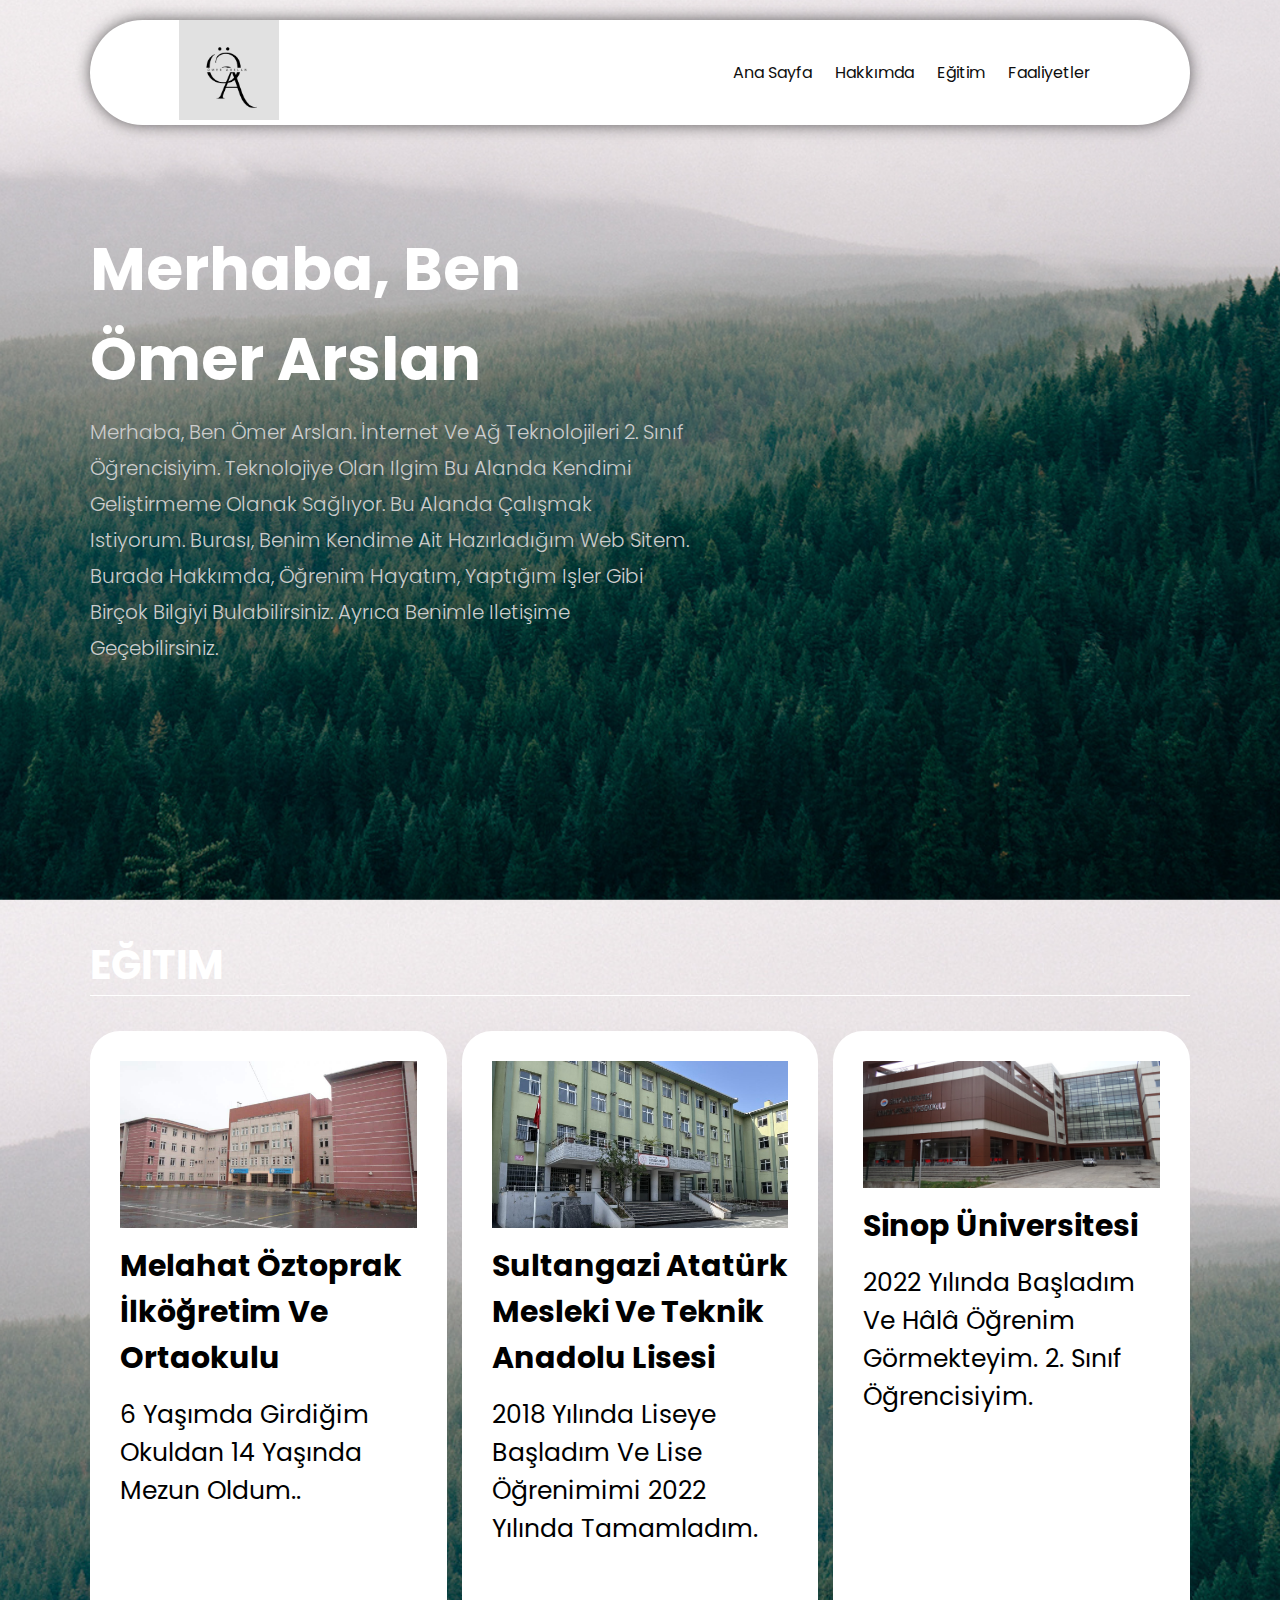
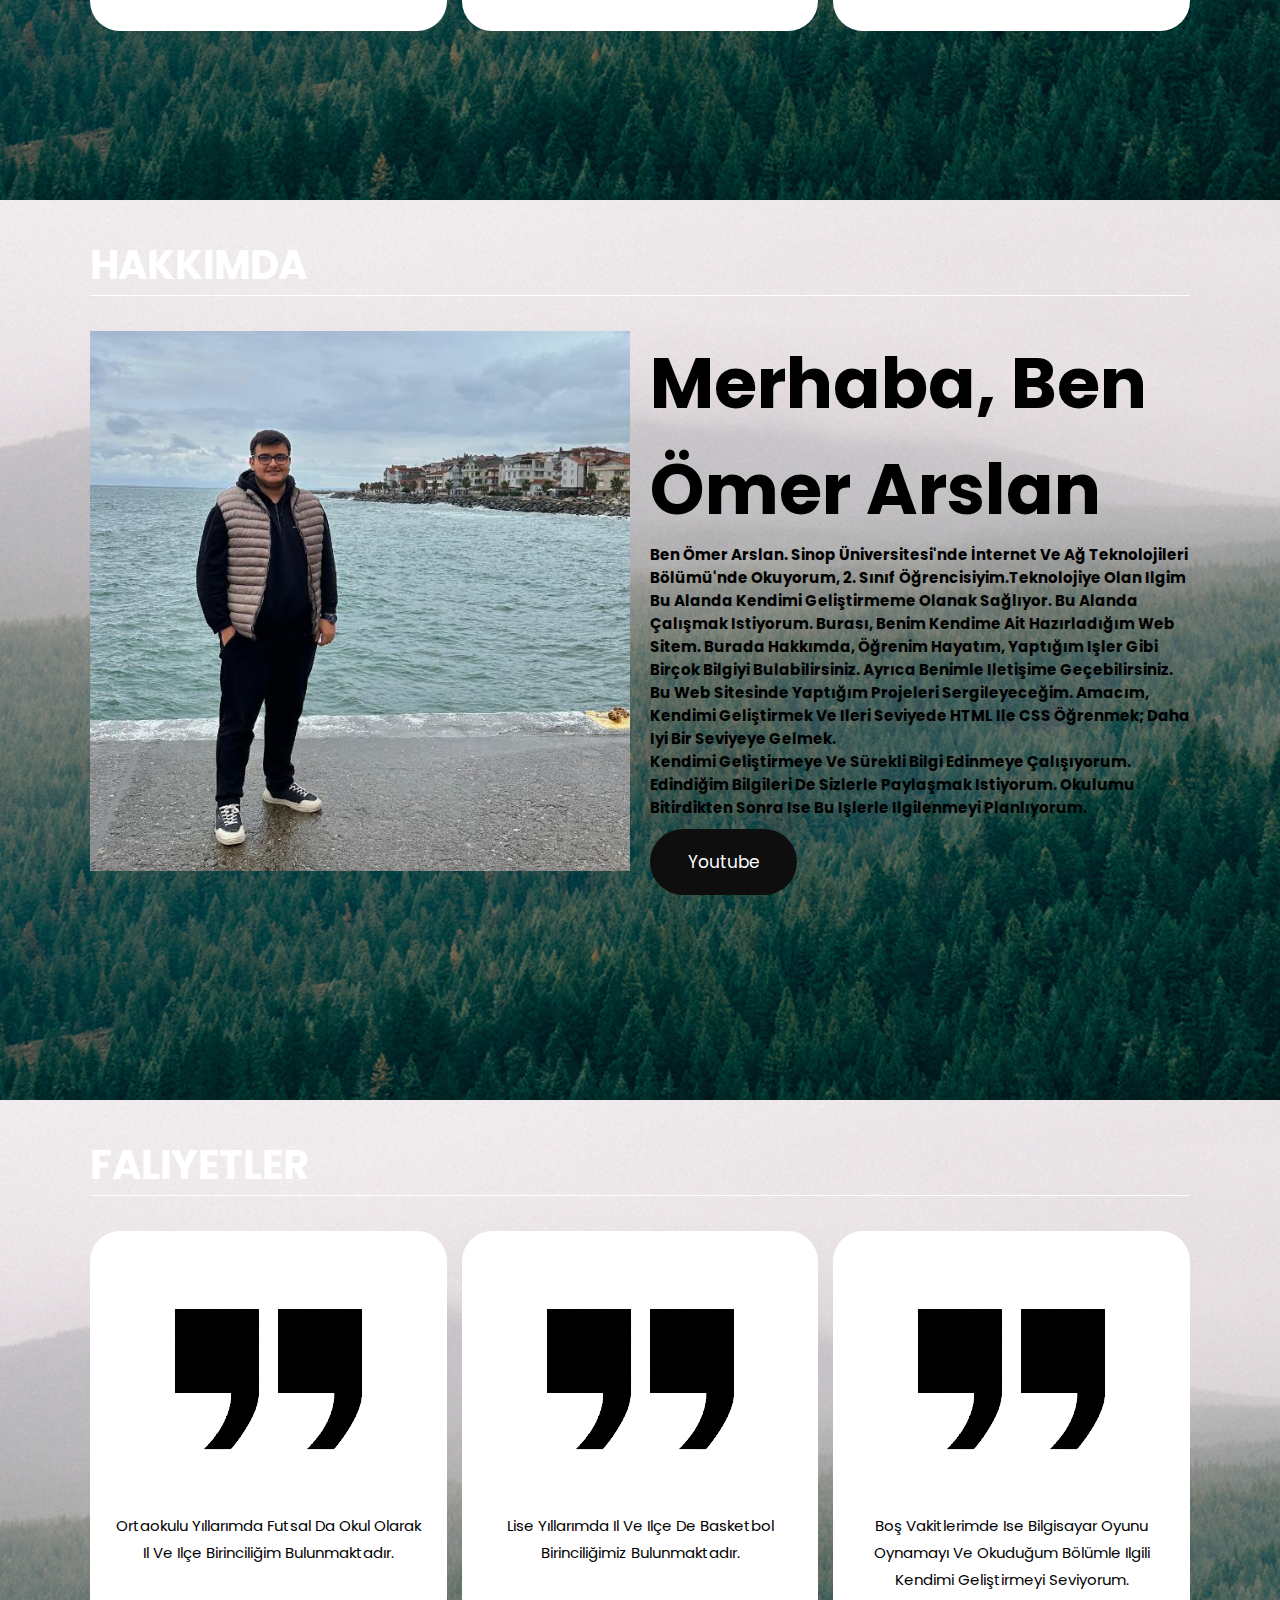
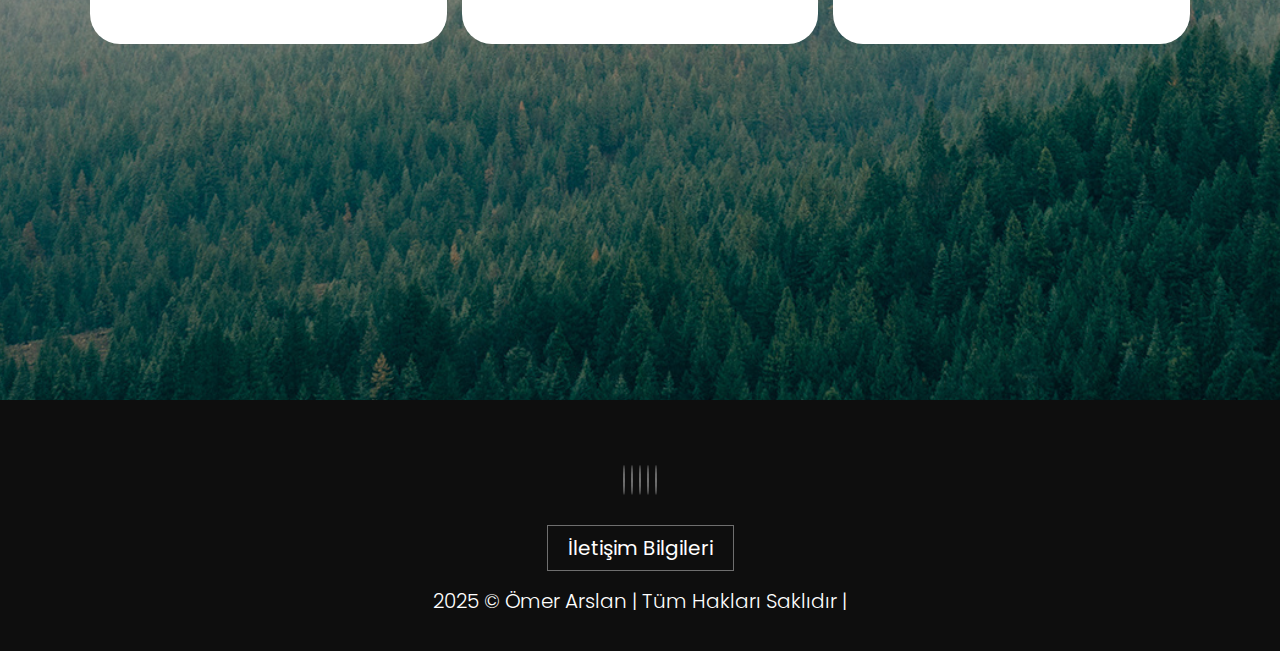
<file: index.html>
<!DOCTYPE html>
<html lang="en">
  <head>
<script async src="https://www.googletagmanager.com/gtag/js?id=G-3RN5P26MGH"></script>
<script>
  window.dataLayer = window.dataLayer || [];
  function gtag(){dataLayer.push(arguments);}
  gtag('js', new Date());

  gtag('config', 'G-3RN5P26MGH');
</script>
    <link rel="icon" href="resim/logo.png" type="image/png">
    <meta charset="UTF-8" />
    <meta http-equiv="X-UA-Compatible" content="IE=edge" />
    <meta name="viewport" content="width=device-width, initial-scale=1.0" />
    <link
      rel="stylesheet"
      href="https://cdnjs.cloudflare.com/ajax/libs/font-awesome/6.1.1/css/all.min.css"
      integrity="sha512-KfkfwYDsLkIlwQp6LFnl8zNdLGxu9YAA1QvwINks4PhcElQSvqcyVLLD9aMhXd13uQjoXtEKNosOWaZqXgel0g=="
      crossorigin="anonymous"
      referrerpolicy="no-referrer"
    />
    <title>Ömer Arslan'ın web sitesi (Ana Sayfa)</title>
    <link rel="stylesheet" href="styles/style.css" />
  </head>
  <body>
    <header class="header">
      <a href="#" class="logo">
        <img src="resim/logo.png" alt="logo" />
      </a>
      <nav class="navbar">
        <a href="index.html" class="active">Ana Sayfa</a>
        <a href="hakkimda.html">Hakkımda</a>
        <a href="egitim.html">Eğitim</a>
        <a href="faliyetler.html">Faaliyetler</a>
      </nav>
        
      </div>

      
    </header>
    <section class="index" id="index">
      <div class="content">
        <h3>Merhaba, Ben Ömer Arslan</h3>
        <p>

                Merhaba, ben Ömer Arslan. İnternet ve Ağ Teknolojileri 2. sınıf öğrencisiyim.
          Teknolojiye olan ilgim bu alanda kendimi geliştirmeme olanak sağlıyor. Bu alanda çalışmak istiyorum. Burası, benim kendime ait hazırladığım web sitem. Burada hakkımda, öğrenim hayatım, yaptığım işler gibi birçok bilgiyi bulabilirsiniz. Ayrıca benimle iletişime geçebilirsiniz.
        </p>
      </div>
    </section>
    <section class="egitim" id="egitim">
      <h1 class="heading">Eğitim</h1>
      <div class="box-container">
        <div class="box">
          <div class="box-head">
            <img src="resim/ilk-ortaokul.jpg" alt="egitim" />
            <h3>Melahat Öztoprak  İlköğretim ve Ortaokulu</h3>
            <div class="price">6 yaşımda girdiğim okuldan 14 yaşında mezun oldum..</div>
          </div>
        </div>
        <div class="box">
          <div class="box-head">
            <img src="resim/lise.jpg" alt="egitim" />
            <h3>Sultangazi Atatürk Mesleki ve Teknik Anadolu Lisesi</h3>
            <div class="price">2018 yılında liseye başladım ve lise öğrenimimi 2022 yılında tamamladım.</div>
          </div>
        </div>
        <div class="box">
          <div class="box-head">
            <img src="resim/üni.jpg" alt="egitim" />
            <h3> Sinop Üniversitesi</h3>
            <div class="price">2022 yılında başladım ve hâlâ öğrenim görmekteyim. 2. sınıf öğrencisiyim.</div>
          </div>
        </div>
      </div>
    </section>
    <section class="hakkimda" id="hakkimda">
      <h1 class="heading">Hakkimda</h1>
      <div class="row">
        <div class="resim">
          <img src="resim/omer.jpg" alt="hakkimda" />
        </div>
        <div class="content">
          <h3>Merhaba, Ben Ömer Arslan</h3>
          <h2>
            Ben Ömer Arslan. Sinop Üniversitesi'nde İnternet ve Ağ Teknolojileri Bölümü'nde okuyorum, 2. sınıf öğrencisiyim.Teknolojiye olan ilgim bu alanda kendimi geliştirmeme olanak sağlıyor. Bu alanda çalışmak istiyorum. Burası, benim kendime ait hazırladığım web sitem. Burada hakkımda, öğrenim hayatım, yaptığım işler gibi birçok bilgiyi bulabilirsiniz. Ayrıca benimle iletişime geçebilirsiniz.
          
          <h2>
            Bu web sitesinde yaptığım projeleri sergileyeceğim. Amacım, kendimi geliştirmek ve ileri seviyede HTML ile CSS öğrenmek; daha iyi bir seviyeye gelmek.
          <h2>
            Kendimi geliştirmeye ve sürekli bilgi edinmeye çalışıyorum. Edindiğim bilgileri de sizlerle paylaşmak istiyorum. Okulumu bitirdikten sonra ise bu işlerle ilgilenmeyi planlıyorum.
            
          </h2>
                         
                       

            <a href="https://www.youtube.com/@omerarslan6840" class="btn">Youtube</a>
    
        </div>
      </div>
    </section>




    <section class="faliyetler" id="faliyetler">
      <h1 class="heading">Faliyetler</h1>
      <div class="box-container">
        <div class="box">
          <img src="resim/quote.png" alt="quote" />
          <p>
            Ortaokulu Yıllarımda Futsal da Okul olarak il ve ilçe birinciliğim bulunmaktadır.


          <div class="stars">
            <i class="fas fa-star"></i>
            <i class="fas fa-star"></i>
            <i class="fas fa-star"></i>
            <i class="fas fa-star"></i>
          </div>
        </div>
        <div class="box">
          <img src="resim/quote.png" alt="quote" />
          <p>
            Lise Yıllarımda il ve ilçe de Basketbol birinciliğimiz Bulunmaktadır.
          </p>
          <div class="stars">
            <i class="fas fa-star"></i>
            <i class="fas fa-star"></i>
            <i class="fas fa-star"></i>
            <i class="fas fa-star"></i>
          </div>
        </div>
        <div class="box">
          <img src="resim/quote.png" alt="quote" />
          <p>
            Boş vakitlerimde ise bilgisayar oyunu oynamayı ve okuduğum bölümle ilgili kendimi geliştirmeyi seviyorum.

          </p>
          <div class="stars">
            <i class="fas fa-star"></i>
            <i class="fas fa-star"></i>
            <i class="fas fa-star"></i>
            <i class="fas fa-star"></i>
          </div>
        </div>
      </div>
    </section>





  
  


    <section class="footer">

      <div class="share">
        <a href="https://www.facebook.com/profile.php?id=100011266965927&locale=tr_TR" class="fab fa-facebook"></a>
        <a href="https://github.com/uaomer57" class="fab fa-github"></a>
        <a href="https://www.instagram.com/uaomer57/" class="fab fa-instagram"></a>
        <a href="https://www.linkedin.com/in/%C3%B6mer-arslan-596b43346/" class="fab fa-linkedin"></a>
        <a href="https://www.youtube.com/@omerarslan6840" class="fab fa-youtube"></a>
      </div>

      <div class="links">
        <a href="#" class="active">İletişim Bilgileri</a>

      </div>

      <div class="credit">
        2025 © <span>Ömer Arslan</span> | Tüm hakları saklıdır |
      </div>
    </section>


    <script src="js/script.js"></script>
  </body>
</html>
</file>
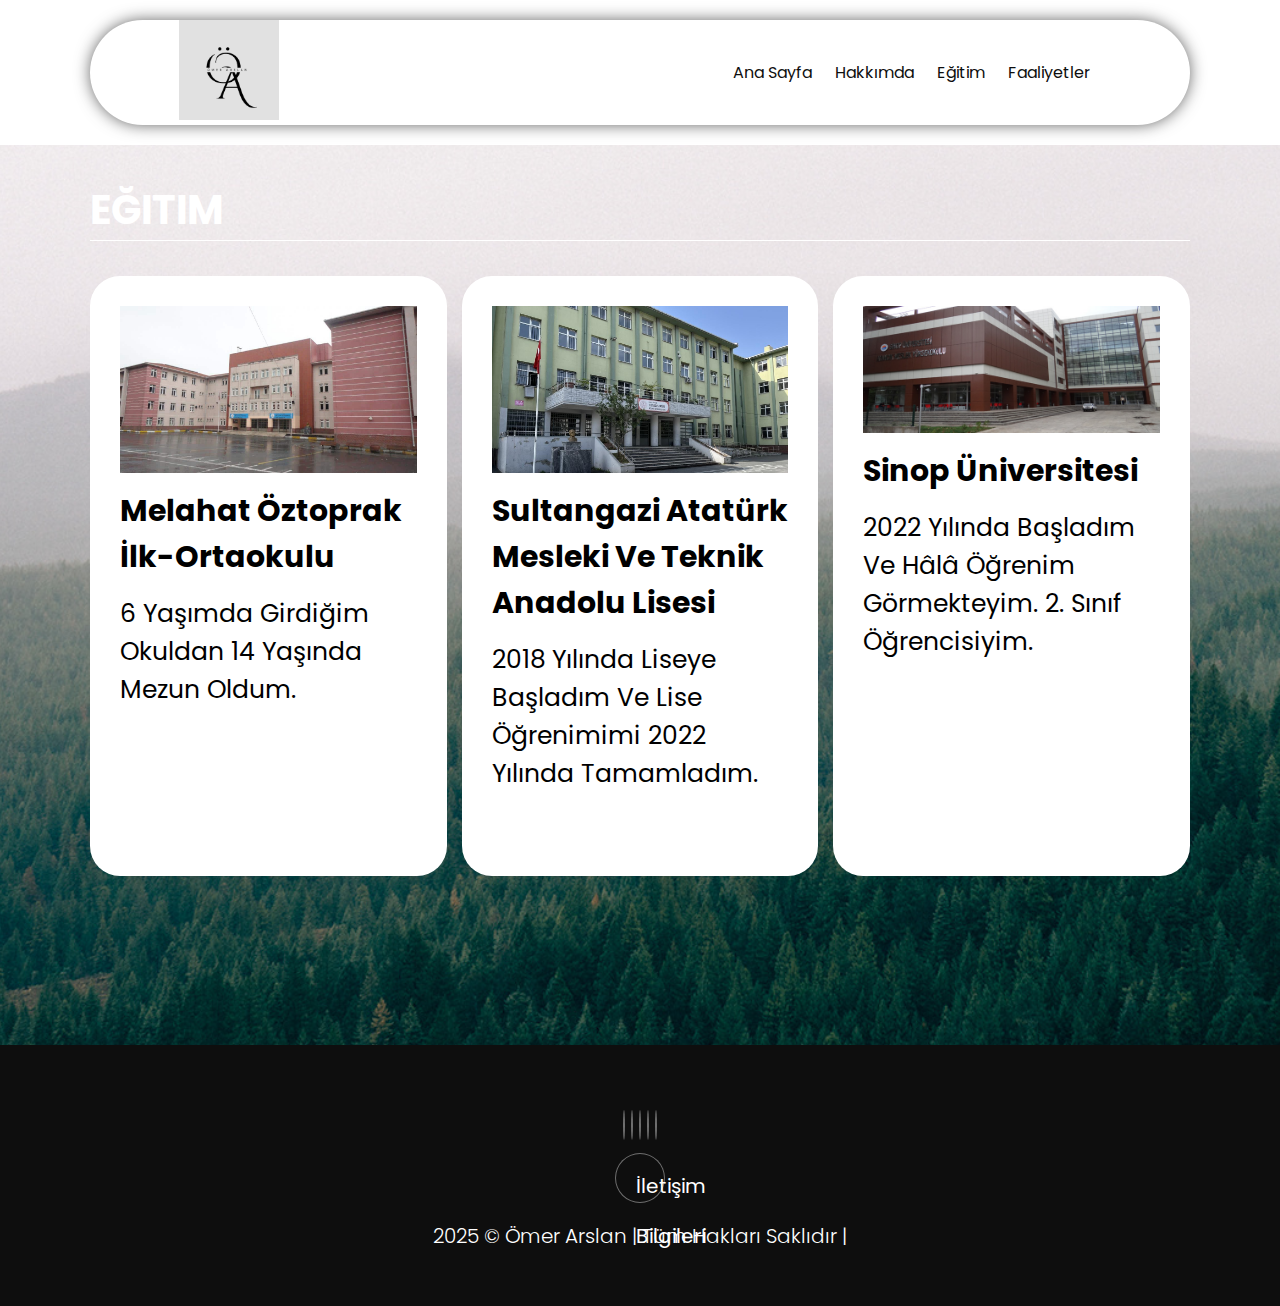
<file: egitim.html>
<!DOCTYPE html>
<html lang="en">
  <head>
    <link rel="icon" href="resim/logo.png" type="image/png">
    <meta charset="UTF-8" />
    <meta http-equiv="X-UA-Compatible" content="IE=edge" />
    <meta name="viewport" content="width=device-width, initial-scale=1.0" />
    <link
      rel="stylesheet"
      href="https://cdnjs.cloudflare.com/ajax/libs/font-awesome/6.1.1/css/all.min.css"
      integrity="sha512-KfkfwYDsLkIlwQp6LFnl8zNdLGxu9YAA1QvwINks4PhcElQSvqcyVLLD9aMhXd13uQjoXtEKNosOWaZqXgel0g=="
      crossorigin="anonymous"
      referrerpolicy="no-referrer"
    />
    <title>Ömer Arslan'ın web sitesi (Eğitim)</title>
    <link rel="stylesheet" href="styles/style.css" />
  </head>
  <body>


    <header class="header">
      <a href="#" class="logo">
        <img src="resim/logo.png" alt="logo" />
      </a>
      <nav class="navbar">
        <a href="index.html">Ana Sayfa</a>
        <a href="hakkimda.html">Hakkımda</a>
        <a href="egitim.html" class="active">Eğitim</a>
        <a href="faliyetler.html">Faaliyetler</a>
      </nav>
    </header>


  <section class="egitim" id="egitim">
    <h1 class="heading">Eğitim</h1>
    <div class="box-container">
      <div class="box">
        <div class="box-head">
          <img src="resim/ilk-ortaokul.jpg" alt="egitim" />
          <h3>Melahat Öztoprak İlk-Ortaokulu</h3>
          <div class="price">6 yaşımda girdiğim okuldan 14 yaşında mezun oldum.</div>
        </div>
      </div>
      <div class="box">
        <div class="box-head">
          <img src="resim/lise.jpg" alt="egitim" />
          <h3>Sultangazi Atatürk Mesleki ve Teknik Anadolu Lisesi</h3>
          <div class="price">2018 yılında liseye başladım ve lise öğrenimimi 2022 yılında tamamladım.</div>
        </div>
      </div>
      <div class="box">
        <div class="box-head">
          <img src="resim/üni.jpg" alt="egitim" />
          <h3> Sinop Üniversitesi</h3>
          <div class="price">2022 yılında başladım ve hâlâ öğrenim görmekteyim. 2. sınıf öğrencisiyim.</div>
        </div>
      </div>
    </div>
  </section>





    <section class="footer">
      </div>
      <div class="share">
        <a href="https://www.facebook.com/profile.php?id=100011266965927&locale=tr_TR" class="fab fa-facebook"></a>
        <a href="https://github.com/uaomer57" class="fab fa-github"></a>
        <a href="https://www.instagram.com/uaomer57/" class="fab fa-instagram"></a>
        <a href="https://www.linkedin.com/in/%C3%B6mer-arslan-596b43346/" class="fab fa-linkedin"></a>
        <a href="https://www.youtube.com/@omerarslan6840" class="fab fa-youtube"></a>
      <div class="links">
        <a href="#" class="active">İletişim Bilgileri</a>

      </div>
      <div class="credit">
        2025 © <span>Ömer Arslan</span> | Tüm hakları saklıdır |
      </div>
    </section>



    <script src="js/script.js"></script>
  </body>
</html>
</file>
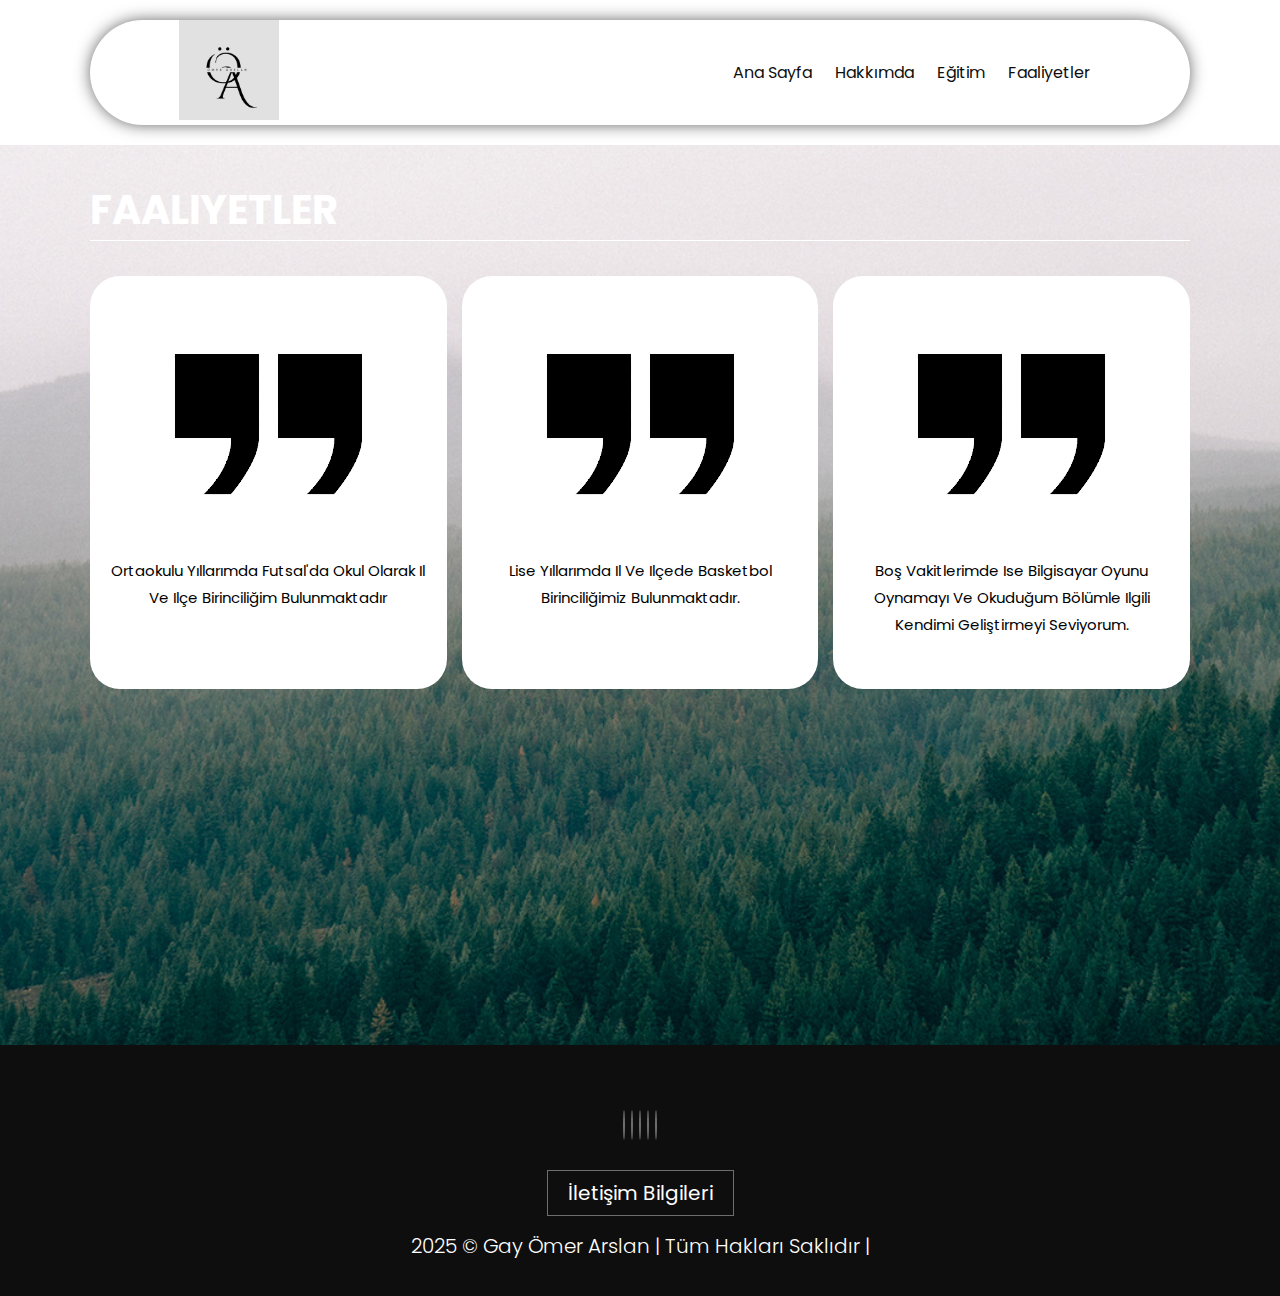
<file: faliyetler.html>
<!DOCTYPE html>
<html lang="en">
  <head>
    <link rel="icon" href="resim/logo.png" type="image/png">
    <meta charset="UTF-8" />
    <meta http-equiv="X-UA-Compatible" content="IE=edge" />
    <meta name="viewport" content="width=device-width, initial-scale=1.0" />
    <link
      rel="stylesheet"
      href="https://cdnjs.cloudflare.com/ajax/libs/font-awesome/6.1.1/css/all.min.css"
      integrity="sha512-KfkfwYDsLkIlwQp6LFnl8zNdLGxu9YAA1QvwINks4PhcElQSvqcyVLLD9aMhXd13uQjoXtEKNosOWaZqXgel0g=="
      crossorigin="anonymous"
      referrerpolicy="no-referrer"
    />
    <title>Ömer Arslan'ın web sitesi (Faaliyetler)</title>
    <link rel="stylesheet" href="styles/style.css" />
  </head>
  <body>

    <header class="header">
      <a href="#" class="logo">
        <img src="resim/logo.png" alt="logo" />
      </a>
      <nav class="navbar">
        <a href="index.html">Ana Sayfa</a>
        <a href="hakkimda.html">Hakkımda</a>
        <a href="egitim.html">Eğitim</a>
        <a href="faliyetler.html" class="active">Faaliyetler</a>
      </nav>

      
      </div>
    </header>



    <section class="faliyetler" id="faliyetler">
      <h1 class="heading">Faaliyetler</h1>
      <div class="box-container">
        <div class="box">
          <img src="resim/quote.png" alt="quote" />
          <p>
            Ortaokulu Yıllarımda Futsal'da Okul olarak il ve ilçe birinciliğim bulunmaktadır

          </p>
          <div class="stars">
            <i class="fas fa-star"></i>
            <i class="fas fa-star"></i>
            <i class="fas fa-star"></i>
            <i class="fas fa-star"></i>
          </div>
        </div>
        <div class="box">
          <img src="resim/quote.png" alt="quote" />
          <p>
            Lise Yıllarımda il ve ilçede Basketbol birinciliğimiz Bulunmaktadır.
          </p>
          <div class="stars">
            <i class="fas fa-star"></i>
            <i class="fas fa-star"></i>
            <i class="fas fa-star"></i>
            <i class="fas fa-star"></i>
          </div>
        </div>
        <div class="box">
          <img src="resim/quote.png" alt="quote" />
          <p>
            Boş vakitlerimde ise bilgisayar oyunu oynamayı ve okuduğum bölümle ilgili kendimi geliştirmeyi seviyorum.
          </p>
          <div class="stars">
            <i class="fas fa-star"></i>
            <i class="fas fa-star"></i>
            <i class="fas fa-star"></i>
            <i class="fas fa-star"></i>
          </div>
        </div>
      </div>
    </section>


    <section class="footer">
      <div class="search">
      </div>
      <div class="share">
        <a href="https://www.facebook.com/profile.php?id=100011266965927&locale=tr_TR" class="fab fa-facebook"></a>
        <a href="https://github.com/uaomer57" class="fab fa-github"></a>
        <a href="https://www.instagram.com/uaomer57/" class="fab fa-instagram"></a>
        <a href="https://www.linkedin.com/in/%C3%B6mer-arslan-596b43346/" class="fab fa-linkedin"></a>
        <a href="https://www.youtube.com/@omerarslan6840" class="fab fa-youtube"></a>
      </div>
      <div class="links">
        <a href="#" class="active">İletişim Bilgileri</a>

      </div>

      <div class="credit">
        2025 © <span>Gay Ömer Arslan</span> | Tüm hakları saklıdır |
      </div>
    </section>



    <script src="js/script.js"></script>
  </body>
</html>
</file>
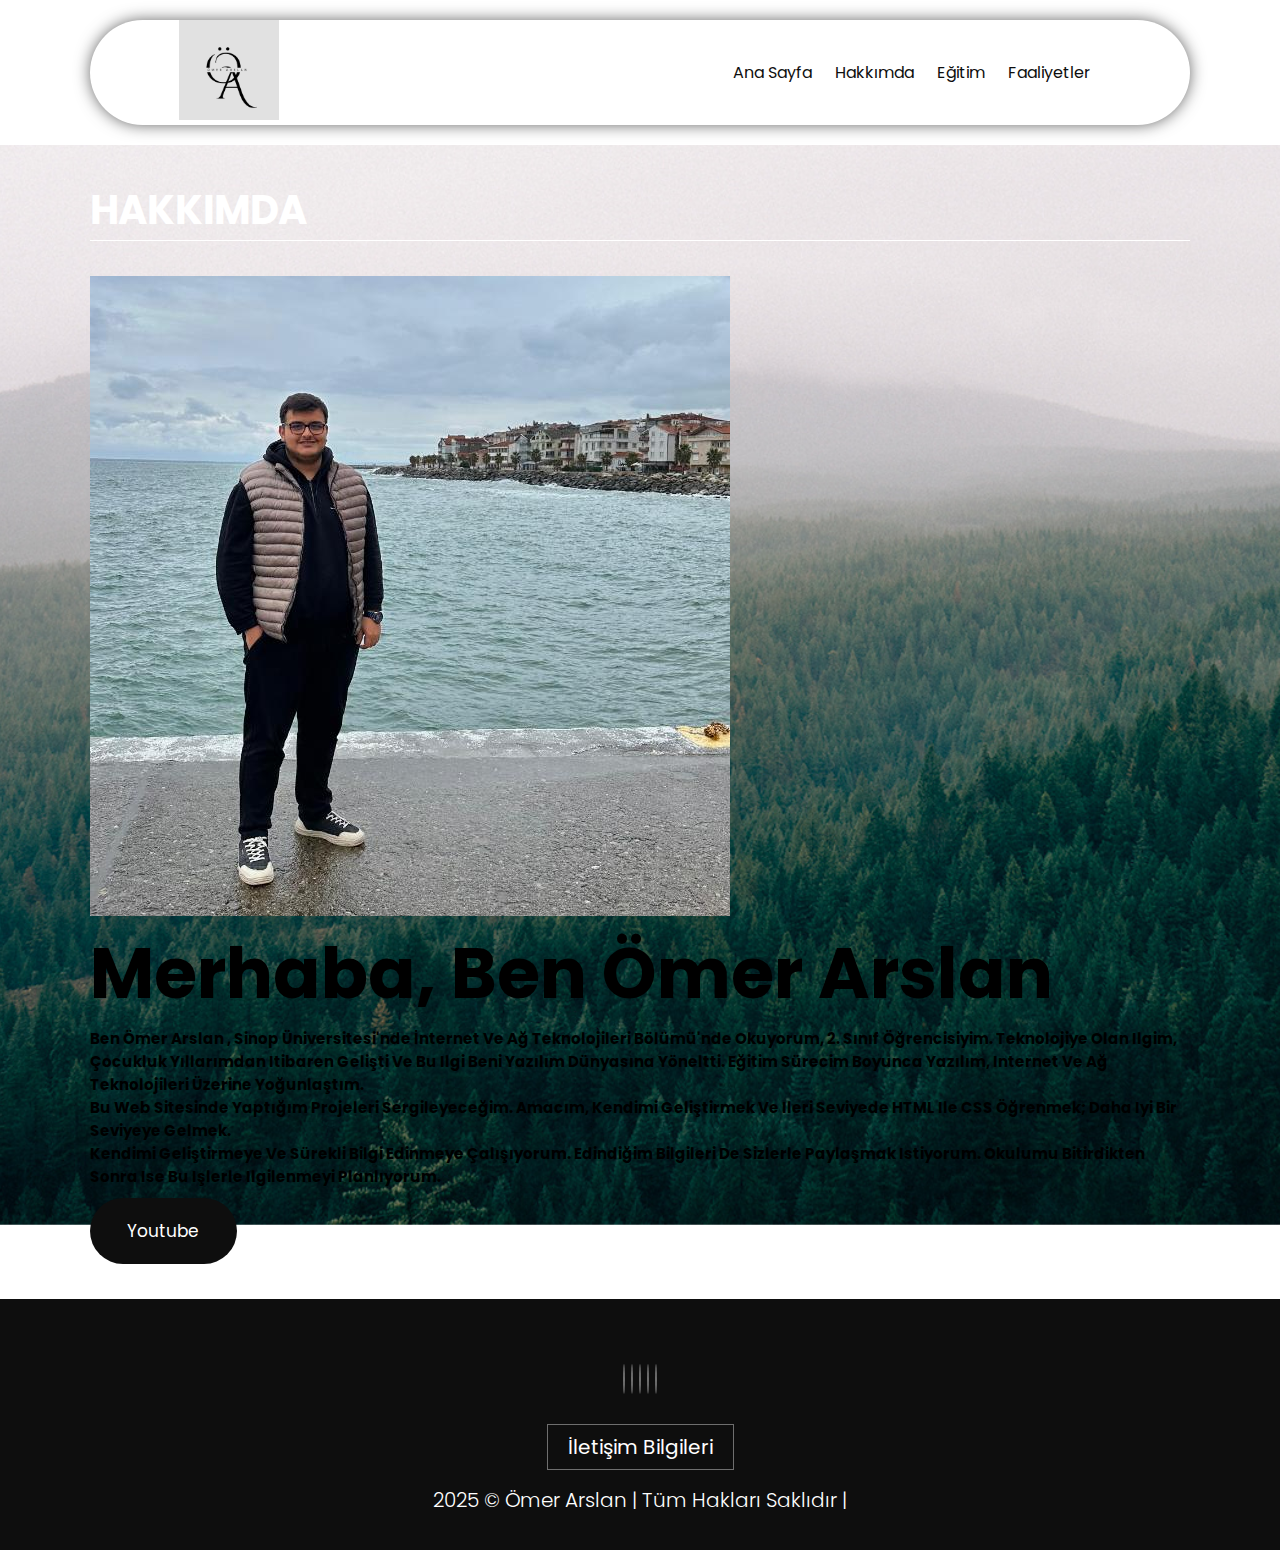
<file: hakkimda.html>
<!DOCTYPE html>
<html lang="en">
  <head>
    <link rel="icon" href="resim/logo.png" type="image/png">
    <meta charset="UTF-8" />
    <meta http-equiv="X-UA-Compatible" content="IE=edge" />
    <meta name="viewport" content="width=device-width, initial-scale=1.0" />
    <link
      rel="stylesheet"
      href="https://cdnjs.cloudflare.com/ajax/libs/font-awesome/6.1.1/css/all.min.css"
      integrity="sha512-KfkfwYDsLkIlwQp6LFnl8zNdLGxu9YAA1QvwINks4PhcElQSvqcyVLLD9aMhXd13uQjoXtEKNosOWaZqXgel0g=="
      crossorigin="anonymous"
      referrerpolicy="no-referrer"
    />
    <title>(Hakkımda)</title>
    <link rel="stylesheet" href="styles/style.css" />
  </head>
  <body>

    <header class="header">
      <a href="#" class="logo">
        <img src="resim/logo.png" alt="logo" />
      </a>
      <nav class="navbar">
        <a href="index.html">Ana Sayfa</a>
        <a href="hakkimda.html" class="active">Hakkımda</a>
        <a href="egitim.html">Eğitim</a>
        <a href="faliyetler.html">Faaliyetler</a>
      </nav>

        </button>
        <button id="egitim-btn">
          <i class="fas fa-bars"></i>
        </button>
      </div>

      <div class="search-form">
        <input
          type="text"
          class="search-input"
          id="search-box"
          placeholder="search here"
        />
        <i class="fas fa-search"></i>
      </div>
    </header>


    <section class="hakkimda" id="hakkimda">
      <h1 class="heading">Hakkimda</h1>
      <div class="row">
        <div class="image">
          <img src="resim/omer.jpg" alt="hakkimda" />
        </div>
        <div class="content">
          <h3>Merhaba, ben Ömer Arslan</h3>
          <h2>
            Ben Ömer Arslan , Sinop Üniversitesi'nde İnternet ve Ağ Teknolojileri Bölümü'nde okuyorum, 2. sınıf öğrencisiyim. Teknolojiye olan ilgim, çocukluk yıllarımdan itibaren gelişti ve bu ilgi beni yazılım dünyasına yöneltti. Eğitim sürecim boyunca yazılım, internet ve ağ teknolojileri üzerine yoğunlaştım.
          </h2>
          
          <h2>
            Bu web sitesinde yaptığım projeleri sergileyeceğim. Amacım, kendimi geliştirmek ve ileri seviyede HTML ile CSS öğrenmek; daha iyi bir seviyeye gelmek.
          </h2>
          <h2>
            Kendimi geliştirmeye ve sürekli bilgi edinmeye çalışıyorum. Edindiğim bilgileri de sizlerle paylaşmak istiyorum. Okulumu bitirdikten sonra ise bu işlerle ilgilenmeyi planlıyorum.
            



          </h2>
          <a href="https://www.youtube.com/@omerarslan6840" class="btn">Youtube</a>
        </div>
      </div>
    </section>

    
    <section class="footer">

      </div>
      <div class="share">
        <a href="https://www.facebook.com/profile.php?id=100011266965927&locale=tr_TR" class="fab fa-facebook"></a>
        <a href="https://github.com/uaomer57" class="fab fa-github"></a>
        <a href="https://www.instagram.com/uaomer57/" class="fab fa-instagram"></a>
        <a href="https://www.linkedin.com/in/%C3%B6mer-arslan-596b43346/" class="fab fa-linkedin"></a>
        <a href="https://www.youtube.com/@omerarslan6840" class="fab fa-youtube"></a>
      </div>
      <div class="links">
        <a href="#" class="active">İletişim Bilgileri</a>

      </div>
      <div class="credit">
        2025 © <span>Ömer Arslan</span> | Tüm hakları saklıdır |
      </div>
    </section>

    <script src="js/script.js"></script>
  </body>
</html>
</file>
<file: styles/style.css>
@import url("https://fonts.googleapis.com/css2?family=Poppins:wght@100;300;400;500;600&display=swap");

:root {
  --main-color: #ffffff;
  --black-color: #0e0e0e;
  --border: 0.1rem solid rgba(255, 255, 255, 0.4);
}

* {
  font-family: "Poppins", sans-serif;
  margin: 0;
  padding: 0;
  box-sizing: border-box;
  outline: none;
  border: none;
  text-decoration: none;
  text-transform: capitalize;
  transition: 0.2s ease;
}


html {
  font-size: 62.5%;
  scroll-padding-top: 9rem;
  scroll-behavior: smooth;
  overflow-x: hidden;
}

html::-webkit-scrollbar {
  width: 0.8rem;
  background-color: white;
}

html::-webkit-scrollbar-track {
  background-color: transparent;
}

html::-webkit-scrollbar-thumb {
  border-radius: 3rem;
  background-color: var(--black-color);
}

body {
  background-color: var(--main-color);
  overflow-x: hidden;
}

section {
  padding: 3.5rem 7%;
}

a {
  color: var(--black-color);
  text-decoration: none;
}

.btn {
  margin-top: 1rem;
  display: inline-block;
  padding: 2rem 3.75rem;
  border-radius: 30rem;
  font-size: 1.7rem;
  color: #fff;
  background-color: var(--black-color);
  cursor: pointer;
}

.btn:hover {
  opacity: 0.9;
}

.heading {
  color: #fff;
  text-transform: uppercase;
  font-size: 4rem;
  margin-bottom: 3.5rem;
  border-bottom: 0.1rem solid #fff;
}

.heading span {
  color: var(--black-color);
  text-transform: uppercase;
}

.search-input {
  font-size: 1.6rem;
  color: var(--black-color);
  padding: 1rem;
  text-transform: none;
  border-radius: 3rem;
}


.header .search-form {
  position: absolute;
  top: 115%;
  right: 7%;
  background-color: #fff;
  width: 50rem;
  height: 5rem;
  display: flex;
  align-items: center;
  border-radius: 3rem;
  box-shadow: 0px 0px 25px 2px rgb(0 0 0 / 75%);
  transform: scaleY(0);
}

.header .search-form.active {
  transform: scaleY(1);
}

.header .search-form i {
  cursor: pointer;
  font-size: 2.2rem;
  margin-right: 1.5rem;
  color: var(--black-color);
}

.header .search-form input {
  width: 100%;
}

.header .logo img {
  height: 10rem;
}

.header {
  background-color: #fff;
  display: flex;
  align-items: center;
  justify-content: space-between;
  padding: 0 7%;
  margin: 2rem 7%;
  border-radius: 30rem;
  box-shadow: 0px 0px 17px -2px rgba(0, 0, 0, 0.75);
  position: sticky;
  top: 0;
  z-index: 1000;
}

.header .navbar a {
  margin: 0 1rem;
  font-size: 1.6rem;
  color: var(--black-color);
  border-bottom: 0.1rem solid transparent;
}

.header .navbar .active,
.header .navbar a:hover {
  border-color: var(--main-color);
  padding-bottom: 0.5rem;
}

.header .buttons button {
  cursor: pointer;
  font-size: 2.5rem;
  margin-left: 2rem;
  background-color: transparent;
  color: var(--black-color);
}

.header .cart-items-container {
  position: absolute;
  top: 95%;
  height: calc(100vh - 9rem);
  width: 35rem;
  background-color: #fff;
  box-shadow: 0px 20px 14px 0px rgb(0 0 0 / 75%);
  right: -100%;
}

.header .cart-items-container.active {
  right: 3rem;
}

.header .cart-items-container .cart-item {
  position: relative;
  display: flex;
  align-items: center;
  gap: 1.5rem;
  padding: 1.5rem;
}

.header .cart-items-container .cart-item:hover {
  box-shadow: 0px 0px 10px 0px rgba(0, 0, 0, 0.75);
}

.header .cart-items-container .cart-item .fa-times {
  position: absolute;
  top: 1rem;
  right: 1.5rem;
  font-size: 2rem;
  cursor: pointer;
  color: var(--black-color);
}

.header .cart-items-container .cart-item img {
  height: 7rem;
}

.header .cart-items-container .cart-item .content h3 {
  font-size: 2rem;
  color: var(--black-color);
  padding-bottom: 0.5rem;
}

.header .cart-items-container .cart-item .content .price {
  font-size: 1.5rem;
  color: var(--black-color);
}

.header .cart-items-container .btn {
  width: 100%;
  text-align: center;
  border-radius: unset;
}

.header #egitim-btn {
  display: none;
}



.index {
  min-height: 100vh;
  background: url(../resim/home.png) no-repeat;
  background-size: cover;
  background-position: center;
  margin-top: -14.5rem;
  display: flex;
  align-items: center;
}

.index .content {
  max-width: 60rem;
}

.index .content h3 {
  font-size: 6rem;
  color: #fff;
}

.index .content p {
  font-size: 2rem;
  font-weight: 300;
  line-height: 1.8;
  padding: 1rem 0;
  color: #ccc;
}
/*! home end  */

/*! egitim start  */
.egitim{
  min-height: 100vh;
  background: url(../resim/home.png) no-repeat;
}
.egitim .box-container {
  display: grid;
  grid-template-columns: repeat(auto-fit, minmax(30rem, 1fr));
  gap: 1.5rem;
}


.egitim .box-container .box {
  padding: 3rem;
  background-color: #fff;
  border-radius: 3rem;
  background-color: #fff;
  min-height: 60rem;
  display: flex;
  flex-direction: column;
  align-items: flex-start;
  justify-content: space-between;
}

.egitim .box-container .box img {
  width: 100%;
  object-fit: cover;
}

.egitim .box-container .box .egitim-category {
  font-size: 1.2rem;
  text-transform: lowercase;
}

.egitim .box-container .box h3 {
  font-size: 3rem;
  padding: 1rem 0;
}

.egitim .box-container .box .price {
  font-size: 2.5rem;
  padding: 0.5rem 0;
}

.egitim .box-container .box .price span {
  font-size: 1.5rem;
  text-decoration: line-through;
  font-weight: 300;
}





.hakkimda {
  min-height: 100vh;
  background: url(../resim/home.png) no-repeat;
}
.hakkimda .row {
  display: flex;
  flex-wrap: wrap;
  column-gap: 2rem;
}

.hakkimda .row .resim {
  flex: 1 1 45rem;
}

.hakkimda .row img {
  width: 100%;
}

.hakkimda .row .content {
  flex: 1 1 45rem;
}

.hakkimda .row .content h3 {
  font-size: 7rem;
  color: #000000;
}

.hakkimda .row .content p {
  font-size: 1.3rem;
  color: #000000;
  padding: 1rem 0;
  line-height: 1.8;
}



.faliyetler{
  min-height: 100vh;
  background: url(../resim/home.png) no-repeat;
}
.faliyetler .box-container {
  display: grid;
  grid-template-columns: repeat(auto-fit, minmax(30rem, 1fr));
  gap: 1.5rem;
}

.faliyetler .box-container .box {
  border: var(--border);
  text-align: center;
  padding: 3rem 2rem;
  background-color: #fff;
  border-radius: 3rem;
}

.faliyetler .box-container .box p {
  font-size: 1.5rem;
  line-height: 1.8;
  padding: 2rem 0;
}

.faliyetler .box-container .box .user {
  height: 7rem;
  width: 7rem;
  border-radius: 50%;
  object-fit: cover;
}

.faliyetler .box-container .box h3 {
  padding: 1rem 0;
  font-size: 2rem;
  color: var(--main-color);
}

.faliyetler .box-container .box .stars i {
  font-size: 1.5rem;
  color: gold;
}




.footer {
  background-color: var(--black-color);
  text-align: center;
}

.footer .search {
  display: flex;
  justify-content: center;
}

.footer .search .search-input {
  width: 30rem;
}

.footer .search .btn-primary {
  background-color: var(--main-color);
  padding: 1rem 2rem;
  margin-left: 1rem;
}

.footer .share {
  padding: 2rem 0;
}

.footer .share a {
  width: 5rem;
  height: 5rem;
  line-height: 5rem;
  color: #fff;
  font-size: 2rem;
  border: var(--border);
  border-radius: 50%;
  margin: 0.3rem;
}

.footer .share a:hover {
  background-color: var(--main-color);
}

.footer .links {
  display: flex;
  justify-content: center;
  flex-wrap: wrap;
  gap: 1rem;
}

.footer .links a {
  background-color: var(--main-color);
  padding: 0.7rem 2rem;
  color: #fff;
  font-size: 2rem;
  border: var(--border);
}

.footer .links a:hover {
  background-color: var(--black-color);
  opacity: 0.7;
}

.footer .links a.active {
  background-color: var(--black-color);
}

.footer .credit {
  font-size: 2rem;
  color: #fff;
  font-weight: 300;
  padding-top: 1.5rem;
}

.footer .credit span {
  color: var(--main-color);
}




@media (max-width: 991px) {
  html {
    font-size: 55%;
  }

  .header {
    padding: 1.5rem 2rem;
  }

  .header .logo img {
    height: 7rem;
  }

  section {
    padding: 2rem;
  }

  .products .box-container .box .box-head .name {
    font-size: 3.4rem;
  }
}

@media (max-width: 768px) {
  .header #egitim-btn {
    display: inline-block;
  }

  .header .navbar {
    position: absolute;
    top: 95%;
    background-color: #fff;
    height: calc(100vh - 9rem);
    width: 30rem;
    box-shadow: 0px 20px 14px 0px rgb(0 0 0 / 75%);
    right: -100%;
  }

  .header .navbar.active {
    right: 3rem;
  }

  .header .navbar a {
    color: var(--black-color);
    display: block;
    margin: 1.5rem;
    padding: 0.5rem;
    font-size: 2rem;
  }
}

@media (max-width: 576px) {
  html {
    font-size: 50%;
  }

  .header .search-form {
    width: 30rem;
  }
}
</file>
